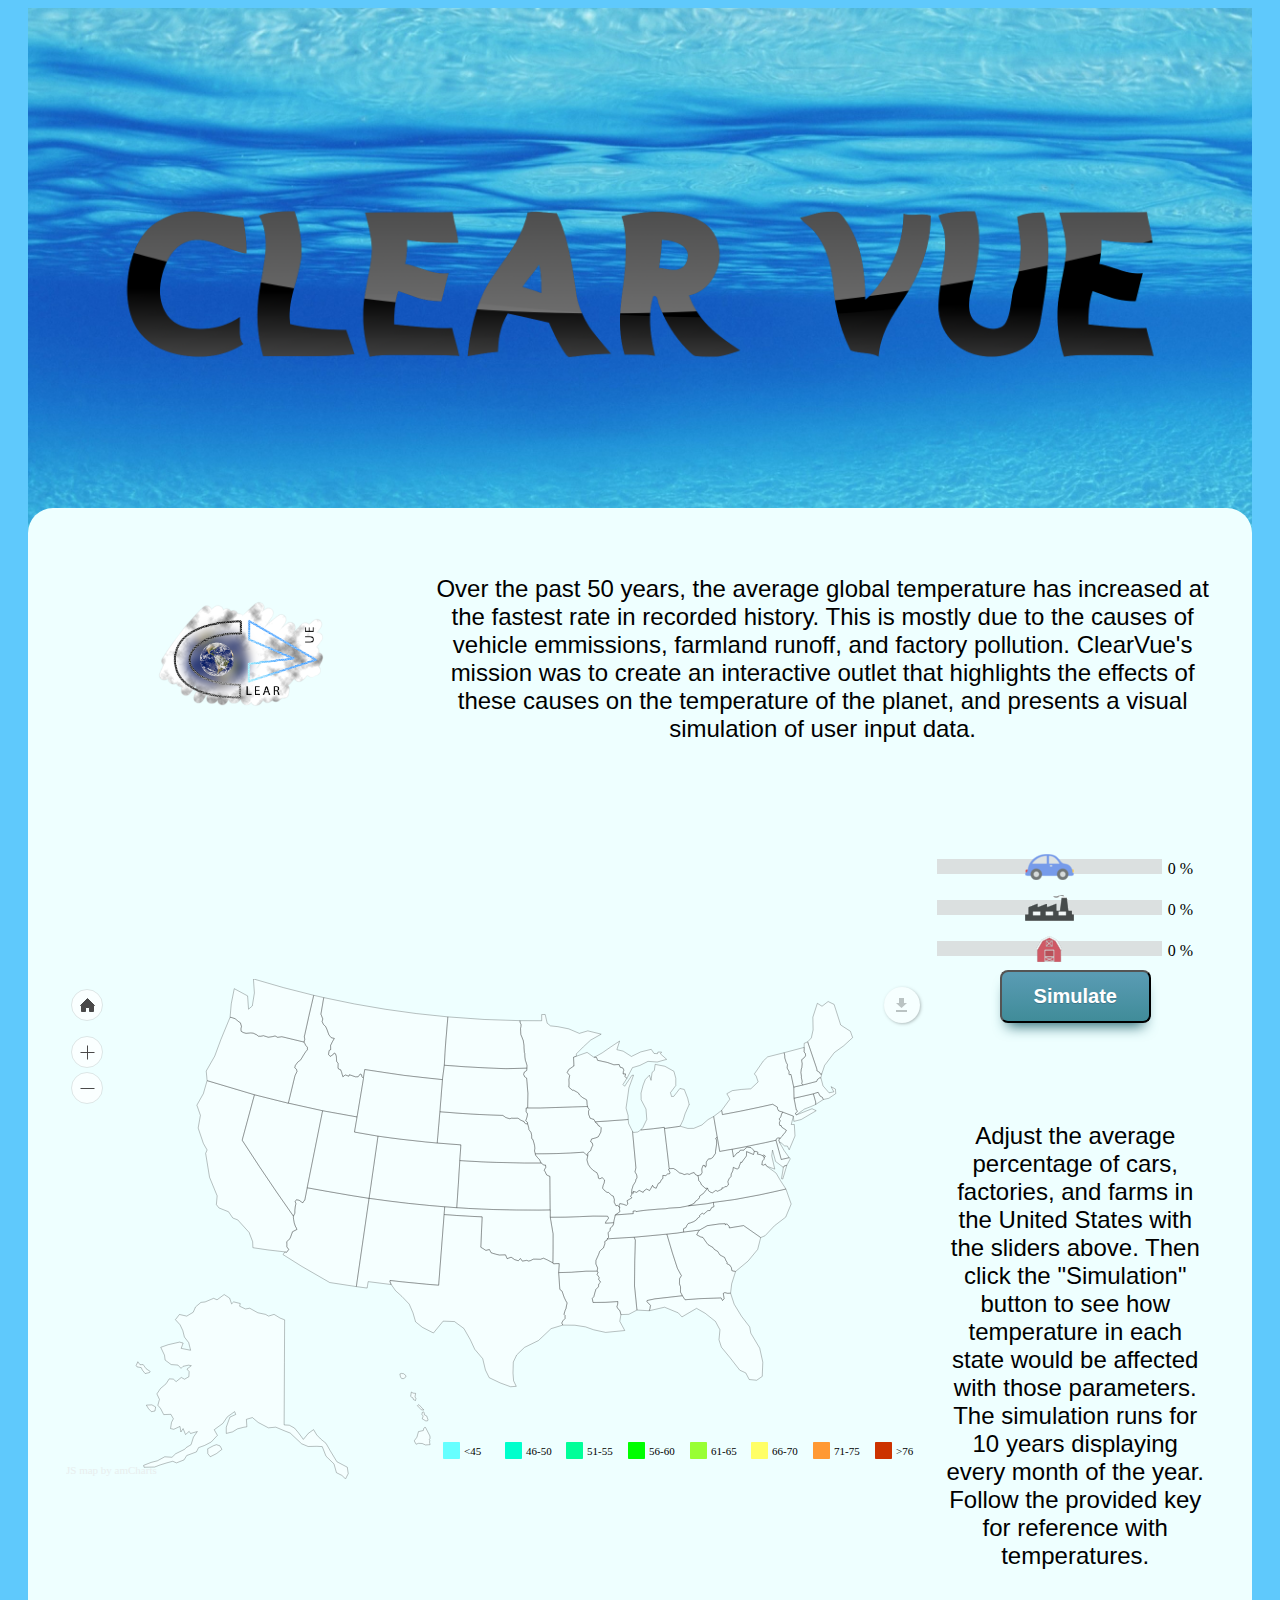
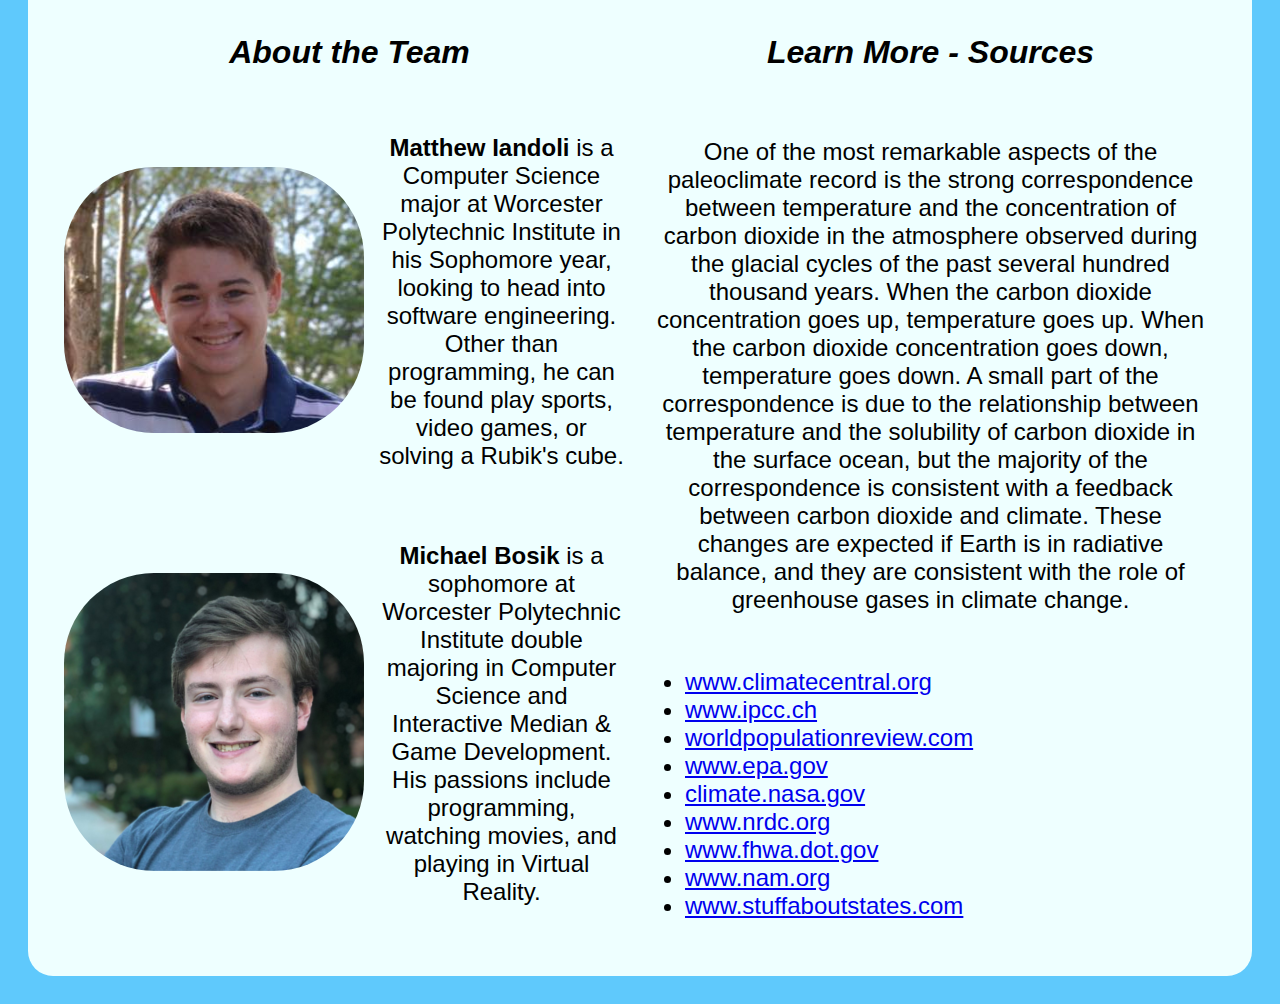
<file: index.html>
<!DOCTYPE html>
<html>

<head>
    <script src="ammap/ammap.js"></script>
    <script src="ammap/maps/js/usaLow.js"></script>
    <script src="ammap/plugins/export/export.min.js"></script>
    <script src="ammap/themes/dark.js"></script>
    <script src="Data/data.js"></script>
    <script src="Data/stateData.js"></script>
    <script src="Data/ChartCreator.js"></script>
    <script src="main.js"></script>
    <link rel="stylesheet" href="main.css" type="text/css" media="all" />
    <link rel="stylesheet" href="ammap/plugins/export/export.css" type="text/css" media="all" />
</head>

<body>
    <div style="height: 500px; width: 100%; position: relative;">
        <img src="images/banner.png" id="headerimage">
    </div>
    <div class="outermain">
        <div class="innermain">
            <div>
                <div>
                    <table>
                        <tr>
                            <td>
                                <!-- LOGO -->
                                <p>
                                    <img src="images/Logo.png" style="width: 50%">
                                </p>
                            </td>
                            <td>
                                <!-- MISSION -->
                                <p>
                                    Over the past 50 years, the average global temperature has increased at the fastest rate in recorded history. This is mostly due to the causes of vehicle emmissions, farmland runoff, and factory pollution. ClearVue's mission was to create an interactive outlet that highlights the effects of these causes on the temperature of the planet, and presents a visual simulation of user input data.
                                </p>
                            </td>
                        </tr>
                    </table>
                </div>
                <div>
                    <table>
                        <tr>
                            <td id="map">
                                <p id="lblTime"></p>
                                <div id="chartdiv"></div>
                            </td>
                            <td>
                                <table>
                                    <tr id="nested">
                                        <td>
                                            <div class="slidecontainer" style="padding-top: 10px; padding-bottom: 10px">
                                                <input type="range" min="-25" max="25" value="0" class="slider" id="carslider" oninput="sliderChange(this.value, this.id)">
                                                <output id="caroutput"></output>
                                            </div>
                                            <div class="slidecontainer" style="padding-top: 10px; padding-bottom: 10px">
                                                <input type="range" min="-25" max="25" value="0" class="slider" id="factoryslider" oninput="sliderChange(this.value, this.id)">
                                                <output id="factoryoutput"></output>
                                            </div>
                                            <div class="slidecontainer" style="padding-top: 10px; padding-bottom: 10px">
                                                <input type="range" min="-25" max="25" value="0" class="slider" id="farmslider" oninput="sliderChange(this.value, this.id)">
                                                <output id="farmoutput"></output>
                                            </div>
                                            <div id="simButt">
                                                <button id="btn" class="myButton" onclick="startSim()">Simulate</button>
                                            </div>
                                        </td>
                                    </tr>
                                    <tr id="nested">
                                        <td>
                                            <!-- DESCRIPTION -->
                                            <p>
                                                Adjust the average percentage of cars, factories, and farms in the United States with the sliders above. Then click the "Simulation" button to see how temperature in each state would be affected with those parameters. The simulation runs for 10 years displaying every month of the year. Follow the provided key for reference with temperatures.
                                            </p>
                                        </td>
                                    </tr>
                                </table>
                            </td>
                        </tr>
                    </table>
                </div>
                <div>
                    <table style="width: 100%">
                        <tr>
                            <td>
                                <h1>
                                    <i>About the Team</i>
                                </h1>
                            </td>
                            <td>
                                <h1>
                                    <i>Learn More - Sources</i>
                                </h1>
                            </td>
                        </tr>
                        <tr>
                            <td style="width: 50%">
                                <table>
                                    <tr>
                                        <td>
                                            <a href="https://github.com/miandoli" target="__blank"><img src="images/matt.png" id="prof"></a>
                                        </td>
                                        <td>
                                            <p>
                                                <strong>Matthew Iandoli</strong> is a Computer Science major at Worcester Polytechnic Institute in his Sophomore year, looking to head into software engineering. Other than programming, he can be found play sports, video games, or solving a Rubik's cube.
                                            </p>
                                        </td>
                                    </tr>
                                    <tr>
                                        <td>
                                            <a href="http://michaelbosik.com" target="__blank"><img src="images/mike.png" id="prof"></a>
                                        </td>
                                        <td>
                                            <p>
                                                <strong>Michael Bosik</strong> is a sophomore at Worcester Polytechnic Institute double majoring in Computer Science and Interactive Median &amp Game Development. His passions include programming, watching movies, and playing in Virtual Reality.
                                            </p>
                                        </td>
                                    </tr>
                                </table>
                            </td>
                            <td>
                                <table>
                                    <tr>
                                        <td>
                                            <p>
                                                One of the most remarkable aspects of the paleoclimate record is the strong correspondence between temperature and the concentration of carbon dioxide in the atmosphere observed during the glacial cycles of the past several hundred thousand years. When the carbon dioxide concentration goes up, temperature goes up. When the carbon dioxide concentration goes down, temperature goes down. A small part of the correspondence is due to the relationship between temperature and the solubility of carbon dioxide in the surface ocean, but the majority of the correspondence is consistent with a feedback between carbon dioxide and climate. These changes are expected if Earth is in radiative balance, and they are consistent with the role of greenhouse gases in climate change.
                                            </p>

                                        </td>
                                    </tr>
                                    <tr>
                                        <td>
                                            <ul>
                                                <li><a href="http://www.climatecentral.org/">www.climatecentral.org</a></li>
                                                <li><a href="http://www.ipcc.ch/">www.ipcc.ch</a></li>
                                                <li><a href="http://worldpopulationreview.com/world-cities/">worldpopulationreview.com</a></li>
                                                <li><a href="https://www.epa.gov/greenvehicles/greenhouse-gas-emissions-typical-passenger-vehicle">www.epa.gov</a></li>
                                                <li><a href="https://climate.nasa.gov/">climate.nasa.gov</a></li>
                                                <li><a href="https://www.nrdc.org/stories/global-warming-101">www.nrdc.org</a></li>
                                                <li><a href="https://www.fhwa.dot.gov/policyinformation/statistics/2010/mv1.cfm">www.fhwa.dot.gov</a></li>
                                                <li><a href="http://www.nam.org/Data-and-Reports/State-Manufacturing-Data/State-Manufacturing-Data/Manufacturing-Employment-by-State-March-2016/">www.nam.org</a></li>
                                                <li><a href="http://www.stuffaboutstates.com/agriculture/farm_by_percent.htm">www.stuffaboutstates.com</a></li>
                                            </ul>
                                        </td>
                                    </tr>
                                </table>
                            </td>
                        </tr>
                    </table>
                </div>
            </div>
        </div>
    </div>
    <script>
        sliderChange(0, "carslider");
        sliderChange(0, "factoryslider");
        sliderChange(0, "farmslider");
    </script>
</body>

</html>
</file>
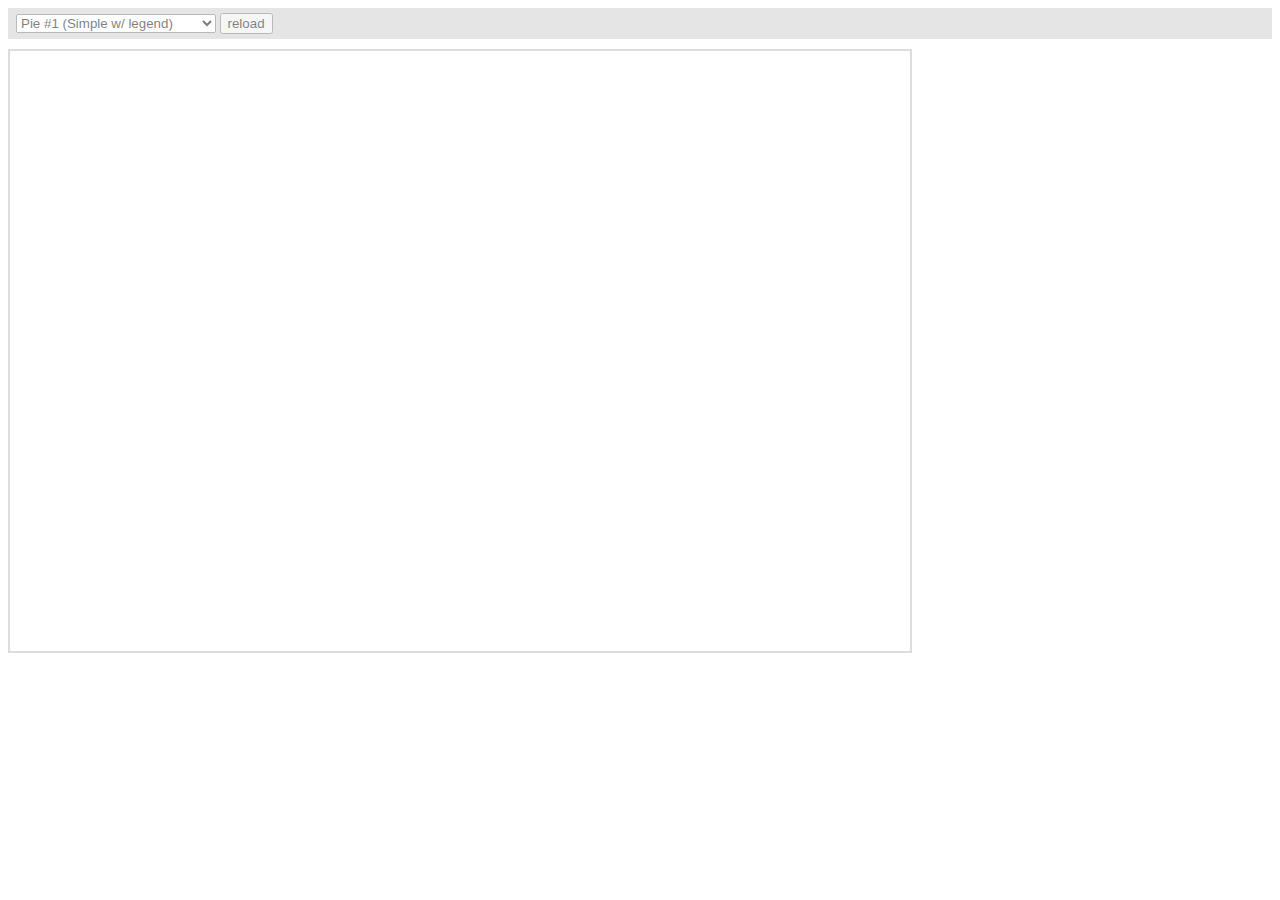
<file: ammap/plugins/export/examples/index.html>
<html>
    <head>
		<meta http-equiv="Content-Type" content="text/html; charset=utf-8">
		<meta name="viewport" content="width=device-width, initial-scale=1, maximum-scale=1">
		<meta http-equiv="X-UA-Compatible" content="IE=edge" />

		<script src="http://code.jquery.com/jquery-1.11.1.min.js"></script>

		<style type="text/css">
			iframe {
				width: 900px;
				height: 600px;
				padding: 0;
				border: 2px solid #ddd;
				overflow: hidden;
				position: relative;
			}
			#controls {
				background: #ccc;
				opacity: 0.5;
				padding: 5px 8px;
				font-size: 14px;
				font-weight: bold;
				font-family: Verdana;
				margin-bottom: 10px;
			}
		</style>

		<script type="text/javascript">
			function setType( type ) {
				$( '#iframe' ).attr( 'src', type );
			}

			function reload() {
				setType( $( '#type' ).val() + "?" + Number( new Date() ) );
			}
		</script>
	</head>
	<body>
		<div id="controls">
			<select id="type" onchange="setType(this.options[this.selectedIndex].value);">
				<option value="pie1.html" selected="selected">Pie #1 (Simple w/ legend)</option>
				<option value="pie2.html"/>Pie #2 (3D w/ legend)</option>
				<option value="pie3.html"/>Pie #3 (w/ ext. legend bottom)</option>
				<option value="pie4.html"/>Pie #4 Multiple instances</option>
				<option value="serial1.html">Serial #1 (Area)</option>
				<option value="serial2.html">Serial #2 (Bar &amp; Line)</option>
				<option value="serial3.html">Serial #3 (Line w/ zoom)</option>
				<option value="xy.html">XY</option>
				<option value="radar.html">Radar</option>
				<option value="gauge.html">Gauge</option>
				<option value="funnel.html">Funnel</option>
				<option value="stock.html">Stock</option>
				<option value="map.html">Map</option>
				<option value="gantt.html">Gantt</option>
				<option value="advanced.html">Advanced</option>
			</select>
			<input type="button" value="reload" onclick="reload();" />
		</div>

		<iframe id="iframe" src="pie1.html" frameborder="0"></iframe>
	</body>
</html>
</file>
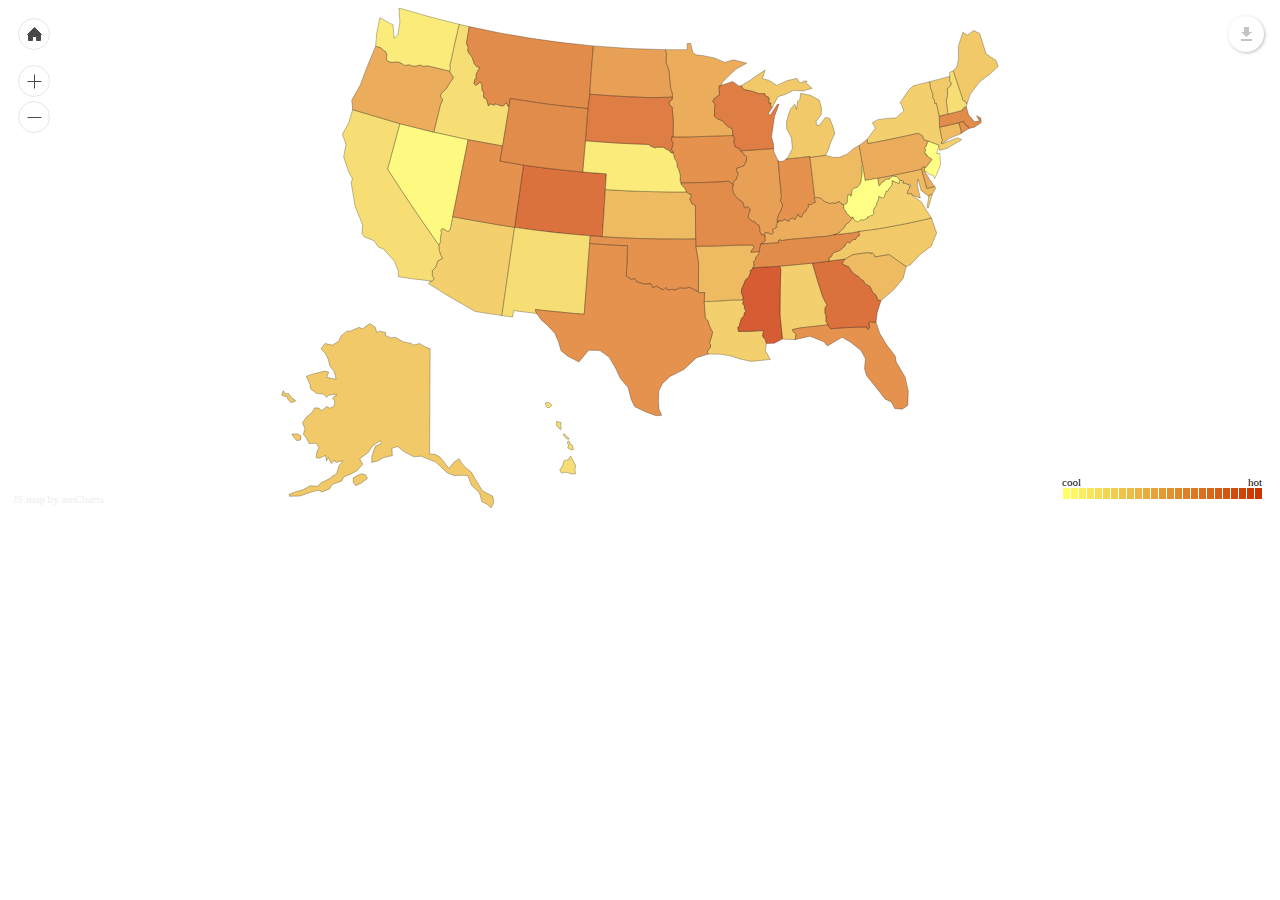
<file: charts.html>
<html>
    <style>
    #chartdiv {
        width: 100%;
        height: 500px;
    }
    </style>
    <head>
        <script src="ammap/ammap.js"></script>
        <script src="ammap/maps/js/usaLow.js"></script>
        <script src="ammap/plugins/export/export.min.js"></script>
        <link rel="stylesheet" href="ammap/plugins/export/export.css" type="text/css" media="all" />
        <script src="ammap/themes/dark.js"></script>

         <script src="js/DataCreator.js"></script>
         <script src="js/ChartCreator.js"></script>
    </head>
    <body>
        <div id="chartdiv"></div>
    </body>

</html>
</file>
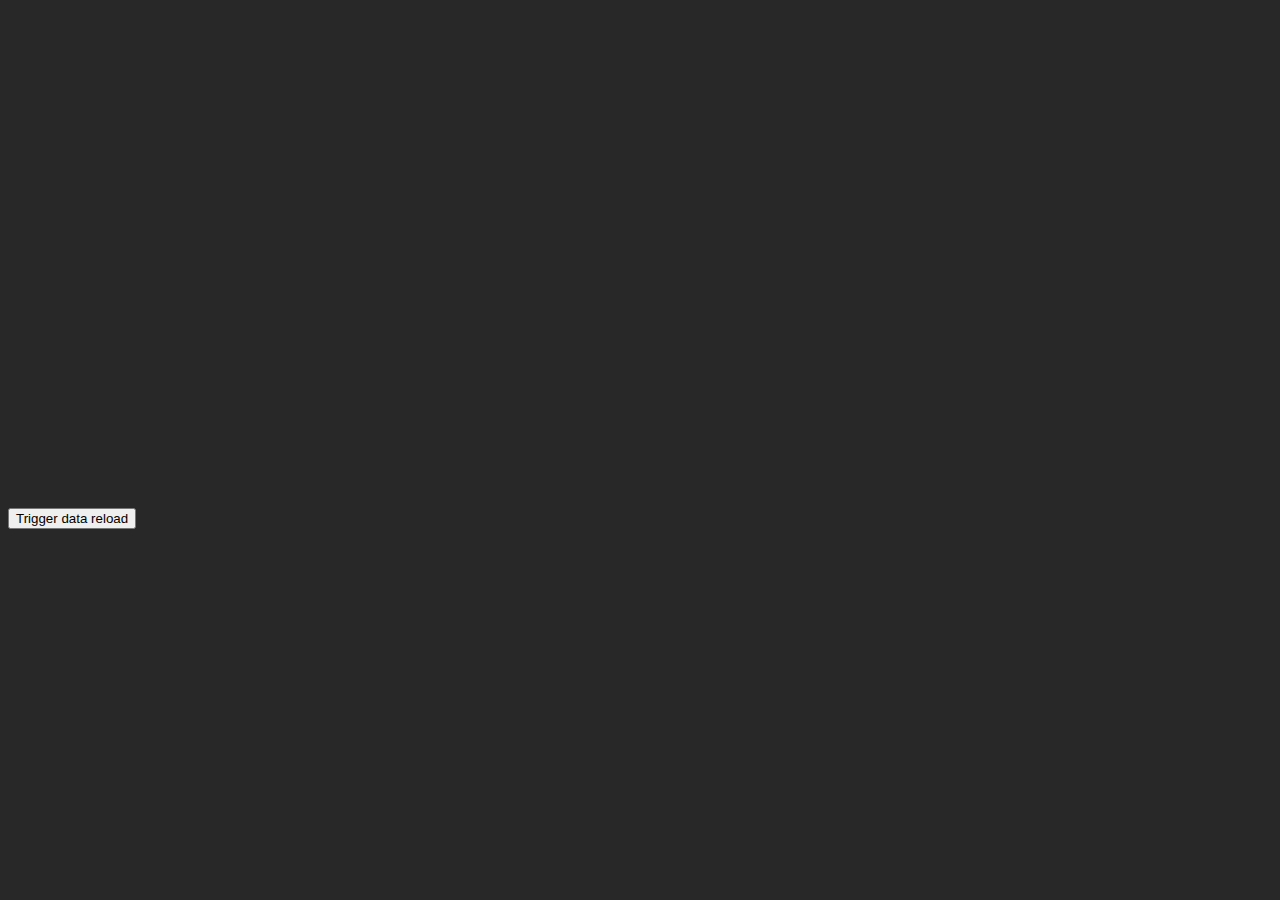
<file: ammap/plugins/dataloader/examples/serial2_json.html>
<!DOCTYPE HTML PUBLIC "-//W3C//DTD HTML 4.01//EN" "http://www.w3.org/TR/html4/strict.dtd">
<html>

  <head>
    <meta http-equiv="Content-Type" content="text/html; charset=utf-8">
    <meta name="viewport" content="width=device-width, initial-scale=1, maximum-scale=1">
    <title>amCharts Data Loader Example</title>
    <script src="http://www.amcharts.com/lib/3/amcharts.js"></script>
    <script src="http://www.amcharts.com/lib/3/serial.js"></script>
    <script src="http://www.amcharts.com/lib/3/themes/dark.js"></script>
    <script src="../dataloader.min.js"></script>
    <style>
    body, html {
      font-family: Verdana;
      font-size: 12px;
      background-color:#282828;
    }
    #chartdiv {
      width: 100%;
      height: 500px;
    }
    </style>
    <script>
      var chart = AmCharts.makeChart("chartdiv", {
        "type": "serial",
        "theme": "dark",
        "dataLoader": {
          "url": "data/serial2.json",
          "showErrors": true,
          "complete": function ( chart ) {
            console.log( "Loading complete" );
          },
          "load": function ( options, chart ) {
            console.log( "File loaded: ", options.url );
          },
          "error": function ( options, chart ) {
            console.log( "Error occured loading file: ", options.url );
          }
        },
        "categoryField": "year",
        "startDuration": 1,
        "rotate": true,
        "categoryAxis": {
          "gridPosition": "start"
        },
        "valueAxes": [{
          "position": "top",
          "title": "Million USD",
          "minorGridEnabled": true
        }],
        "graphs": [{
          "type": "column",
          "title": "Income",
          "valueField": "income",
          "fillAlphas":1,
          "balloonText": "<span style='font-size:13px;'>[[title]] in [[category]]:<b>[[value]]</b></span>"
        }, {
          "type": "line",
          "title": "Expenses",
          "valueField": "expenses",
          "lineThickness": 2,
          "bullet": "round",
          "balloonText": "<span style='font-size:13px;'>[[title]] in [[category]]:<b>[[value]]</b></span>"
        }],
        "legend": {
          "useGraphSettings": true
        },
        "creditsPosition": "top-right",
        "responsive": {
          "enabled": true
        }
      });

      function reloadData() {
        chart.dataLoader.loadData();
      }
    </script>
  </head>

  <body>
    <div id="chartdiv"></div>
    <input type="button" value="Trigger data reload" onclick="reloadData();" />
  </body>

</html>
</file>
<file: main.css>
body {
    background-color: #5fc9fc;
    padding-left: 20px;
    padding-right: 20px;
    padding-bottom: 20px;
}

tr{
    width:100%;
}

p{
    padding: 10px;
    font-size: 24px;
    text-align: center;
    font-family: Helvetica;
}

li{
    font-family: Helvetica;
    font-size: 24px;
    text-align: left;
}

h1{
    font-family: Helvetica;
    text-align: center;
}

#nested{
    height: 300px;
}

#prof{
    border-radius: 90px;
}

#map{
    width: 75%;
}

#simButt{
    text-align: center;
}

.innermain {
    background-color: #eeffff;
    padding: 30px;
    border-radius: 25px;
}

#headerimage{
    width: 100%;
    position: relative;
    padding: 0px;
    z-index: -1;
}

#chartdiv {
    width: 100%;
    height: 500px;
}

.slidecontainer {
    width: 100%; /* Width of the outside container */
}

/* The slider itself */
.slider {
    -webkit-appearance: none;  /* Override default CSS styles */
    appearance: none;
    width: 80%; /* Full-width */
    height: 15px; /* Specified height */
    background: #d3d3d3; /* Grey background */
    outline: none; /* Remove outline */
    opacity: 0.7; /* Set transparency (for mouse-over effects on hover) */
    -webkit-transition: .2s; /* 0.2 seconds transition on hover */
    transition: opacity .2s;
}

/* Mouse-over effects */
.slider:hover {
    opacity: 1; /* Fully shown on mouse-over */
}

#carslider::-webkit-slider-thumb {
    -webkit-appearance: none;
    appearance: none;
    width: 49px;
    height: 26px;
    border: 0;
    background: url('images/car_slider.png');
    cursor: pointer;
}

#factoryslider::-webkit-slider-thumb {
    -webkit-appearance: none;
    appearance: none;
    width: 49px;
    height: 26px;
    border: 0;
    background: url('images/factory_slider.png');
    cursor: pointer;
}

#farmslider::-webkit-slider-thumb {
    -webkit-appearance: none;
    appearance: none;
    width: 26px;
    height: 26px;
    border: 0;
    background: url('images/farm_slider.png');
    cursor: pointer;
}

.myButton {
	-moz-box-shadow: 0px 10px 14px -7px #276873;
	-webkit-box-shadow: 0px 10px 14px -7px #276873;
	box-shadow: 0px 10px 14px -7px #276873;
	background:-webkit-gradient(linear, left top, left bottom, color-stop(0.05, #599bb3), color-stop(1, #408c99));
	background:-moz-linear-gradient(top, #599bb3 5%, #408c99 100%);
	background:-webkit-linear-gradient(top, #599bb3 5%, #408c99 100%);
	background:-o-linear-gradient(top, #599bb3 5%, #408c99 100%);
	background:-ms-linear-gradient(top, #599bb3 5%, #408c99 100%);
	background:linear-gradient(to bottom, #599bb3 5%, #408c99 100%);
	filter:progid:DXImageTransform.Microsoft.gradient(startColorstr='#599bb3', endColorstr='#408c99',GradientType=0);
	background-color:#599bb3;
	-moz-border-radius:8px;
	-webkit-border-radius:8px;
	border-radius:8px;
	display:inline-block;
	cursor:pointer;
	color:#ffffff;
	font-family:Arial;
	font-size:20px;
	font-weight:bold;
	padding:13px 32px;
	text-decoration:none;
	text-shadow:0px 1px 0px #3d768a;
}
.myButton:hover {
	background:-webkit-gradient(linear, left top, left bottom, color-stop(0.05, #408c99), color-stop(1, #599bb3));
	background:-moz-linear-gradient(top, #408c99 5%, #599bb3 100%);
	background:-webkit-linear-gradient(top, #408c99 5%, #599bb3 100%);
	background:-o-linear-gradient(top, #408c99 5%, #599bb3 100%);
	background:-ms-linear-gradient(top, #408c99 5%, #599bb3 100%);
	background:linear-gradient(to bottom, #408c99 5%, #599bb3 100%);
	filter:progid:DXImageTransform.Microsoft.gradient(startColorstr='#408c99', endColorstr='#599bb3',GradientType=0);
	background-color:#408c99;
}
.myButton:active {
	position:relative;
	top:1px;
}
</file>
<file: ammap/plugins/export/export.css>
/**
 * Drawing mode
 */
.amcharts-export-canvas {
	position: absolute;
	display: none;
	z-index: 1;
	top: 0;
	right: 0;
	bottom: 0;
	left: 0;
	background-color: #fff;
}
.amcharts-export-canvas.active {
	display: block;
}

/**
 * Menu; Rest state
 */
.amcharts-export-menu {
	position: absolute;
	z-index: 2;
	opacity: 0.5;
	color: #000;
}
.amcharts-main-div:hover .amcharts-export-menu, .amcharts-stock-div:hover .amcharts-export-menu, .amcharts-export-menu.active {
	opacity: 1;
}

.amcharts-export-menu-top-left > ul > li > ul:after {
	content: "";
	position: absolute;
	top: 13px;
	right: 100%;
	z-index: 1000;
	border-top: 7px solid transparent;
	border-left: 7px solid transparent;
	border-right: 7px solid #fff;
	border-bottom: 7px solid transparent;
}
.amcharts-export-menu-top-left > ul > li > ul > li:first-child > a:after {
	content: "";
	position: absolute;
	top: 12px;
	right: 100%;
	z-index: 1001;
	border-top: 8px solid transparent;
	border-left: 8px solid transparent;
	border-right: 8px solid #e2e2e2;
	border-bottom: 8px solid transparent;
}
.amcharts-export-menu-top-right > ul > li > ul:after {
	content: "";
	position: absolute;
	top: 13px;
	left: 100%;
	z-index: 1000;
	border-top: 7px solid transparent;
	border-left: 7px solid #fff;
	border-right: 7px solid transparent;
	border-bottom: 7px solid transparent;
}
.amcharts-export-menu-top-right > ul > li > ul > li:first-child > a:after {
	content: "";
	position: absolute;
	top: 12px;
	left: 100%;
	z-index: 1001;
	border-top: 8px solid transparent;
	border-left: 8px solid #e2e2e2;
	border-right: 8px solid transparent;
	border-bottom: 8px solid transparent;
}
.amcharts-export-menu-bottom-left > ul > li > ul:after {
	content: "";
	position: absolute;
	bottom: 13px;
	right: 100%;
	z-index: 1000;
	border-top: 7px solid transparent;
	border-left: 7px solid transparent;
	border-right: 7px solid #fff;
	border-bottom: 7px solid transparent;
}
.amcharts-export-menu-bottom-left > ul > li > ul > li:last-child > a:after {
	content: "";
	position: absolute;
	bottom: 12px;
	right: 100%;
	z-index: 1001;
	border-top: 8px solid transparent;
	border-left: 8px solid transparent;
	border-right: 8px solid #e2e2e2;
	border-bottom: 8px solid transparent;
}
.amcharts-export-menu-bottom-right > ul > li > ul:after {
	content: "";
	position: absolute;
	bottom: 13px;
	left: 100%;
	z-index: 1000;
	border-top: 7px solid transparent;
	border-left: 7px solid #fff;
	border-right: 7px solid transparent;
	border-bottom: 7px solid transparent;
}
.amcharts-export-menu-bottom-right > ul > li > ul > li:last-child > a:after {
	content: "";
	position: absolute;
	bottom: 12px;
	left: 100%;
	z-index: 1001;
	border-top: 8px solid transparent;
	border-left: 8px solid #e2e2e2;
	border-right: 8px solid transparent;
	border-bottom: 8px solid transparent;
}
.amcharts-export-menu ul {
	list-style: none;
	margin: 0;
	padding: 0;
}
.amcharts-export-menu li {
	position: relative;
	display: block;
	z-index: 1;
}
.amcharts-export-menu li > ul {
	position: absolute;
	display: none;
	border: 1px solid #e2e2e2;
	margin-top: -1px;
	background: #fff;
}
.amcharts-export-menu li > a {
	position: relative;
	display: block;
	color: #000;
	text-decoration: none;
	padding: 12px 12px;
	z-index: 2;
	white-space: nowrap;
	border-bottom: 1px solid #f2f2f2;
}
.amcharts-export-menu li:last-child > a {
	border-bottom: none;
}
.amcharts-export-menu li > a > img {
	border: none;
}
.amcharts-export-menu-top-left {
	top: 0;
	left: 0;
}
.amcharts-export-menu-bottom-left {
	bottom: 0;
	left: 0;
}
.amcharts-export-menu-top-right {
	top: 0;
	right: 0;
}
.amcharts-export-menu-bottom-right {
	bottom: 0;
	right: 0;
}

/**
 * Menu; Hover state
 */
.amcharts-export-menu li:hover > ul,
.amcharts-export-menu li.active > ul {
	display: block;
}
.amcharts-export-menu li:hover > a,
.amcharts-export-menu li.active > a {
	color: #fff;
	background-color: #636363;
}
.amcharts-export-menu-top-left li:hover > ul,
.amcharts-export-menu-top-left li.active > ul {
	left: 100%;
	top: 0;
}
.amcharts-export-menu-bottom-left li:hover > ul,
.amcharts-export-menu-bottom-left li.active > ul {
	left: 100%;
	bottom: 0;
}
.amcharts-export-menu-top-right li:hover > ul,
.amcharts-export-menu-top-right li.active > ul {
	top: 0;
	right: 100%;
}
.amcharts-export-menu-bottom-right li:hover > ul,
.amcharts-export-menu-bottom-right li.active > ul {
	bottom: 0;
	right: 100%;
}

/**
 * Menu; custom class
 */
.amcharts-export-menu .export-main > a, .amcharts-export-menu .export-drawing > a, .amcharts-export-menu .export-delayed-capturing > a {
	display: block;
	overflow: hidden;
	text-indent: -13333337px;
	width: 36px;
	height: 36px;
	padding: 0;
	background-repeat: no-repeat;
	background-image: url('data:image/svg+xml;charset=utf8,%3Csvg%20xmlns%3D%22http%3A%2F%2Fwww.w3.org%2F2000%2Fsvg%22%20xmlns%3Axlink%3D%22http%3A%2F%2Fwww.w3.org%2F1999%2Fxlink%22%20width%3D%2211px%22%20height%3D%2214px%22%3E%3Cpath%20d%3D%22M3%2C0%20L8%2C0%20L8%2C5%20L11%2C5%20L5.5%2C10%20L0%2C5%20L3%2C5%20L03%2C0%22%20fill%3D%22%23888%22%2F%3E%3Crect%20x%3D%220%22%20y%3D%2212%22%20fill%3D%22%23888%22%20width%3D%2211%22%20height%3D%222%22%2F%3E%3C%2Fsvg%3E');
	background-color: #fff;
	background-position: center;
	-webkit-box-shadow: 1px 1px 3px 0px rgba(0,0,0,0.5);
	-moz-box-shadow: 1px 1px 3px 0px rgba(0,0,0,0.5);
	box-shadow: 1px 1px 3px 0px rgba(0,0,0,0.5);
	border-radius: 18px;
	margin: 8px 8px 0 10px;
}
.amcharts-export-menu .export-drawing > a {
	background-image: url('data:image/svg+xml;charset=utf8,%3Csvg%20xmlns%3D%22http%3A%2F%2Fwww.w3.org%2F2000%2Fsvg%22%20xmlns%3Axlink%3D%22http%3A%2F%2Fwww.w3.org%2F1999%2Fxlink%22%20version%3D%221.1%22%20width%3D%2216px%22%20height%3D%2217px%22%3E%3Crect%20x%3D%220%22%20y%3D%2216%22%20fill%3D%22%23888%22%20width%3D%2214%22%20height%3D%221%22%2F%3E%3Cpath%20transform%3D%22translate(-12%2C-10)%22%20fill%3D%22%23888%22%20d%3D%22M17.098%2C20.305c-0.142%2C0.146%2C0.101%2C0.04%2C0.137%2C0.004c0.027-0.028%2C0.204-0.09%2C0.484-0.09c0.338%2C0%2C0.626%2C0.092%2C0.787%2C0.255%20c0.473%2C0.472%2C0.424%2C0.932%2C0.393%2C1.078l-2.521%2C1.055l-1.577-1.577l1.054-2.52c0.039-0.009%2C0.105-0.018%2C0.188-0.018%20c0.219%2C0%2C0.555%2C0.069%2C0.893%2C0.407c0.378%2C0.378%2C0.246%2C1.188%2C0.166%2C1.271C17.062%2C20.207%2C17.062%2C20.269%2C17.098%2C20.305z%20M26.984%2C14.472c-0.008-0.674-0.61-1.257-1.31-1.933c-0.134-0.129-0.679-0.673-0.809-0.808c-0.679-0.702-1.266-1.31-1.943-1.31%20c-0.37%2C0-0.734%2C0.207-1.114%2C0.587l-6.852%2C6.847c-0.012%2C0.016-2.877%2C7.354-2.877%2C7.354c-0.012%2C0.032%2C0%2C0.063%2C0.022%2C0.091%20c0.021%2C0.021%2C0.044%2C0.029%2C0.067%2C0.029c0.01%2C0%2C0.018-0.003%2C0.028-0.007c0%2C0%2C7.357-2.864%2C7.369-2.877l6.854-6.847%20C26.803%2C15.216%2C26.988%2C14.848%2C26.984%2C14.472z%22%2F%3E%3C%2Fsvg%3E');
}
.amcharts-export-menu .export-main:hover, .amcharts-export-menu .export-drawing:hover,
.amcharts-export-menu .export-main.active, .amcharts-export-menu .export-drawing.active {
	padding-bottom: 100px;
}
.amcharts-export-menu.amcharts-export-menu-bottom-left .export-main:hover, .amcharts-export-menu.amcharts-export-menu-bottom-left .export-drawing:hover, .amcharts-export-menu.amcharts-export-menu-bottom-right .export-main:hover, .amcharts-export-menu.amcharts-export-menu-bottom-right .export-drawing:hover,
.amcharts-export-menu.amcharts-export-menu-bottom-left .export-main.active, .amcharts-export-menu.amcharts-export-menu-bottom-left .export-drawing.active, .amcharts-export-menu.amcharts-export-menu-bottom-right .export-main.active, .amcharts-export-menu.amcharts-export-menu-bottom-right .export-drawing.active {
	padding-bottom: 0;
	padding-top: 100px;
}
.amcharts-export-menu .export-main:hover > a,
.amcharts-export-menu .export-main.active > a {
	background-image: url('data:image/svg+xml;charset=utf8,%3Csvg%20xmlns%3D%22http%3A%2F%2Fwww.w3.org%2F2000%2Fsvg%22%20xmlns%3Axlink%3D%22http%3A%2F%2Fwww.w3.org%2F1999%2Fxlink%22%20width%3D%2211px%22%20height%3D%2214px%22%3E%3Cpath%20d%3D%22M3%2C0%20L8%2C0%20L8%2C5%20L11%2C5%20L5.5%2C10%20L0%2C5%20L3%2C5%20L03%2C0%22%20fill%3D%22%23fff%22%2F%3E%3Crect%20x%3D%220%22%20y%3D%2212%22%20fill%3D%22%23fff%22%20width%3D%2211%22%20height%3D%222%22%2F%3E%3C%2Fsvg%3E');
}
.amcharts-export-menu .export-drawing:hover > a,
.amcharts-export-menu .export-drawing.active > a {
	background-image: url('data:image/svg+xml;charset=utf8,%3Csvg%20xmlns%3D%22http%3A%2F%2Fwww.w3.org%2F2000%2Fsvg%22%20xmlns%3Axlink%3D%22http%3A%2F%2Fwww.w3.org%2F1999%2Fxlink%22%20version%3D%221.1%22%20width%3D%2216px%22%20height%3D%2217px%22%3E%3Crect%20x%3D%220%22%20y%3D%2216%22%20fill%3D%22%23FFF%22%20width%3D%2214%22%20height%3D%221%22%2F%3E%3Cpath%20transform%3D%22translate(-12%2C-10)%22%20fill%3D%22%23FFF%22%20d%3D%22M17.098%2C20.305c-0.142%2C0.146%2C0.101%2C0.04%2C0.137%2C0.004c0.027-0.028%2C0.204-0.09%2C0.484-0.09c0.338%2C0%2C0.626%2C0.092%2C0.787%2C0.255%20c0.473%2C0.472%2C0.424%2C0.932%2C0.393%2C1.078l-2.521%2C1.055l-1.577-1.577l1.054-2.52c0.039-0.009%2C0.105-0.018%2C0.188-0.018%20c0.219%2C0%2C0.555%2C0.069%2C0.893%2C0.407c0.378%2C0.378%2C0.246%2C1.188%2C0.166%2C1.271C17.062%2C20.207%2C17.062%2C20.269%2C17.098%2C20.305z%20M26.984%2C14.472c-0.008-0.674-0.61-1.257-1.31-1.933c-0.134-0.129-0.679-0.673-0.809-0.808c-0.679-0.702-1.266-1.31-1.943-1.31%20c-0.37%2C0-0.734%2C0.207-1.114%2C0.587l-6.852%2C6.847c-0.012%2C0.016-2.877%2C7.354-2.877%2C7.354c-0.012%2C0.032%2C0%2C0.063%2C0.022%2C0.091%20c0.021%2C0.021%2C0.044%2C0.029%2C0.067%2C0.029c0.01%2C0%2C0.018-0.003%2C0.028-0.007c0%2C0%2C7.357-2.864%2C7.369-2.877l6.854-6.847%20C26.803%2C15.216%2C26.988%2C14.848%2C26.984%2C14.472z%22%2F%3E%3C%2Fsvg%3E');
}
.amcharts-export-menu .export-close > a,
.amcharts-export-menu .export-close:hover > a,
.amcharts-export-menu .export-close.active > a {
	background-image: url([data-uri]);
}

/**
 * Menu; Color picker
 */

.amcharts-export-menu .export-drawing-color {
	background: #000;
	width: 35px;
}
.amcharts-export-menu .export-drawing-color > a {
	display: block;
	overflow: hidden;
	text-indent: -13333337px;
}
.amcharts-export-menu .export-drawing-color-red {
	background: #f00;
}
.amcharts-export-menu .export-drawing-color-green {
	background: #0f0;
}
.amcharts-export-menu .export-drawing-color-blue {
	background: #00f;
}
.amcharts-export-menu .export-drawing-color-white {
	background: #fff;
}

/*
** Fallback
*/
.amcharts-export-fallback {
	position: absolute;
	top: 0;
	right: 0;
	bottom: 0;
	left: 0;
	background-color: #fff;
}
.amcharts-export-fallback textarea {
	border: none;
	outline: none;
	position: absolute;
	overflow: hidden;
	width: 100%;
	height: 100%;
	padding: 20px;
}
.amcharts-export-fallback-message {
	position: absolute;
	z-index: 1;
	padding: 20px;
	width: 100%;
	background-color: #fff;
}

/*
** DELAYED CAPTURING
*/
.amcharts-export-menu .export-delayed-capturing > a {
	text-indent: 0px;
	line-height: 36px;
	vertical-align: middle;
	text-align: center;
	background-image: none;
}

/*
** TRANSITION; OPACITY
*/
.amcharts-export-menu,
.amcharts-export-canvas .canvas-container {
	-webkit-transition: opacity 0.5s ease-out;
	-moz-transition: opacity 0.5s ease-out;
	-ms-transition: opacity 0.5s ease-out;
	-o-transition: opacity 0.5s ease-out;
	transition: opacity 0.5s ease-out;
}
.amcharts-export-canvas.dropbox .canvas-container {
	opacity: 0.5;
}


/*
** SHAPE
*/
.amcharts-export-menu .export-drawing-shape a {
	font: 0/0 a;
	text-shadow: none;
	color: transparent;
}
.amcharts-export-menu li img {
	height: 20px;
}


/*
** BRUSH
*/
.amcharts-export-menu .export-drawing-width a {
	text-align: center;
}
.amcharts-export-menu .export-drawing-width span {
	display: block;
	margin: 0 auto;
}
.amcharts-export-menu .export-drawing-width span > span {
	display: block;
	background: #000;
	border-radius: 100%;
}
.amcharts-export-menu .export-drawing-shape a:hover img,
.amcharts-export-menu .export-drawing-shape.active a img {
	-webkit-filter: invert(100%);
	filter: invert(100%);
}
</file>
